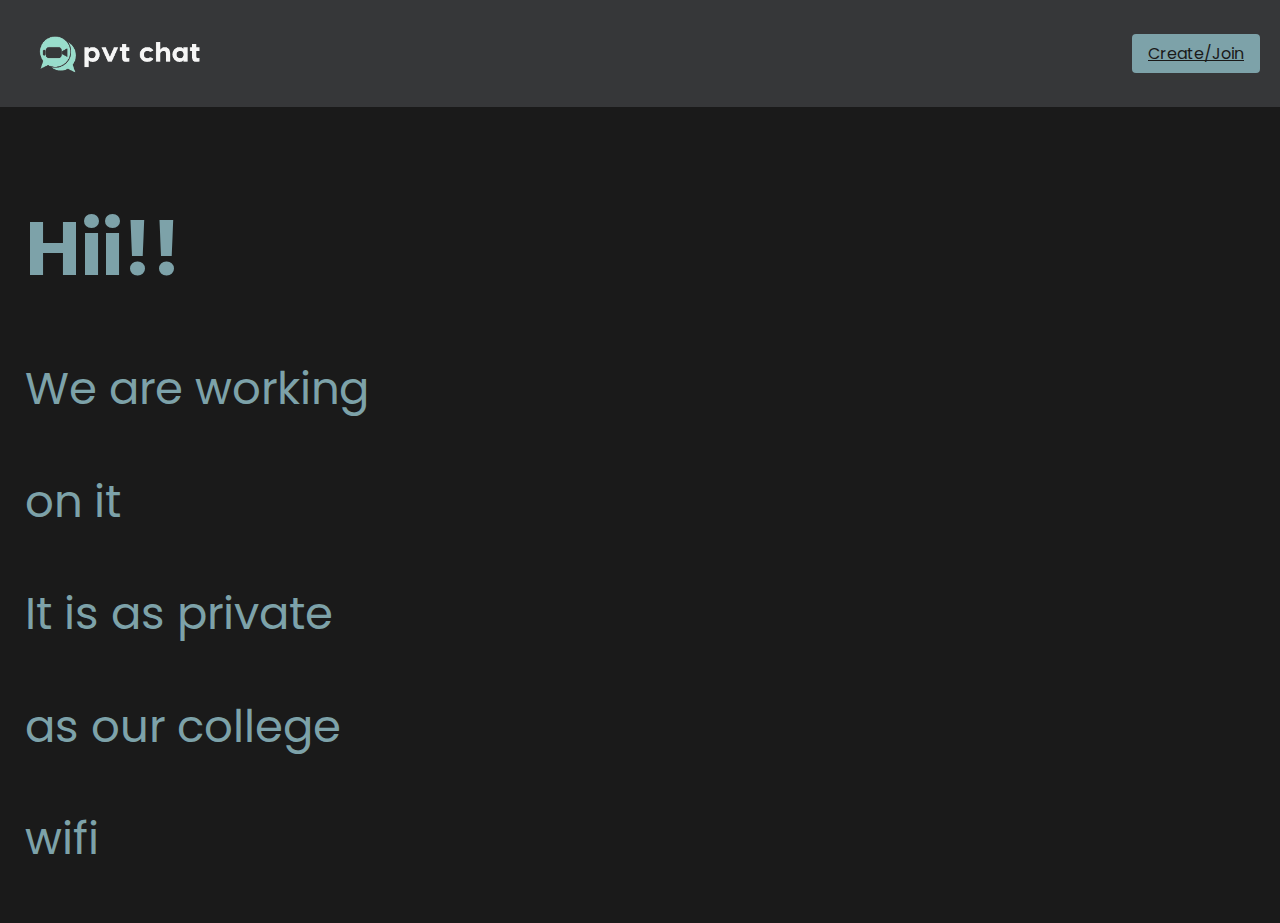
<file: index.html>
<!DOCTYPE html>
<html lang="en">
<head>
  <meta charset="UTF-8">
  <meta name="viewport" content="width=device-width, initial-scale=1.0">
  <title>My Web Page</title>
  <link rel="stylesheet" href="style.css">
</head>
<body>
  <header>
    <div class="logo">
    <img src="logo.png" alt="Logo">
    </div>
    <div class="cta">
      <a href="lobby.html" class="create-join-btn">Create/Join</a>
    </div>
  </header>

  <main>
    <div class="content">
      <div class="text-transition">
        <h1>Hii!!</h1>
        <p>We are working</p>
        <p>on it<p>
        <p>It is as private</p>
        <p>as our college</p>
        <p>wifi</p>
      </div>
  </div>
  </main>

  <footer>
    <div class="bottom-bar"></div>
  </footer>
</body>
</html>
</file>
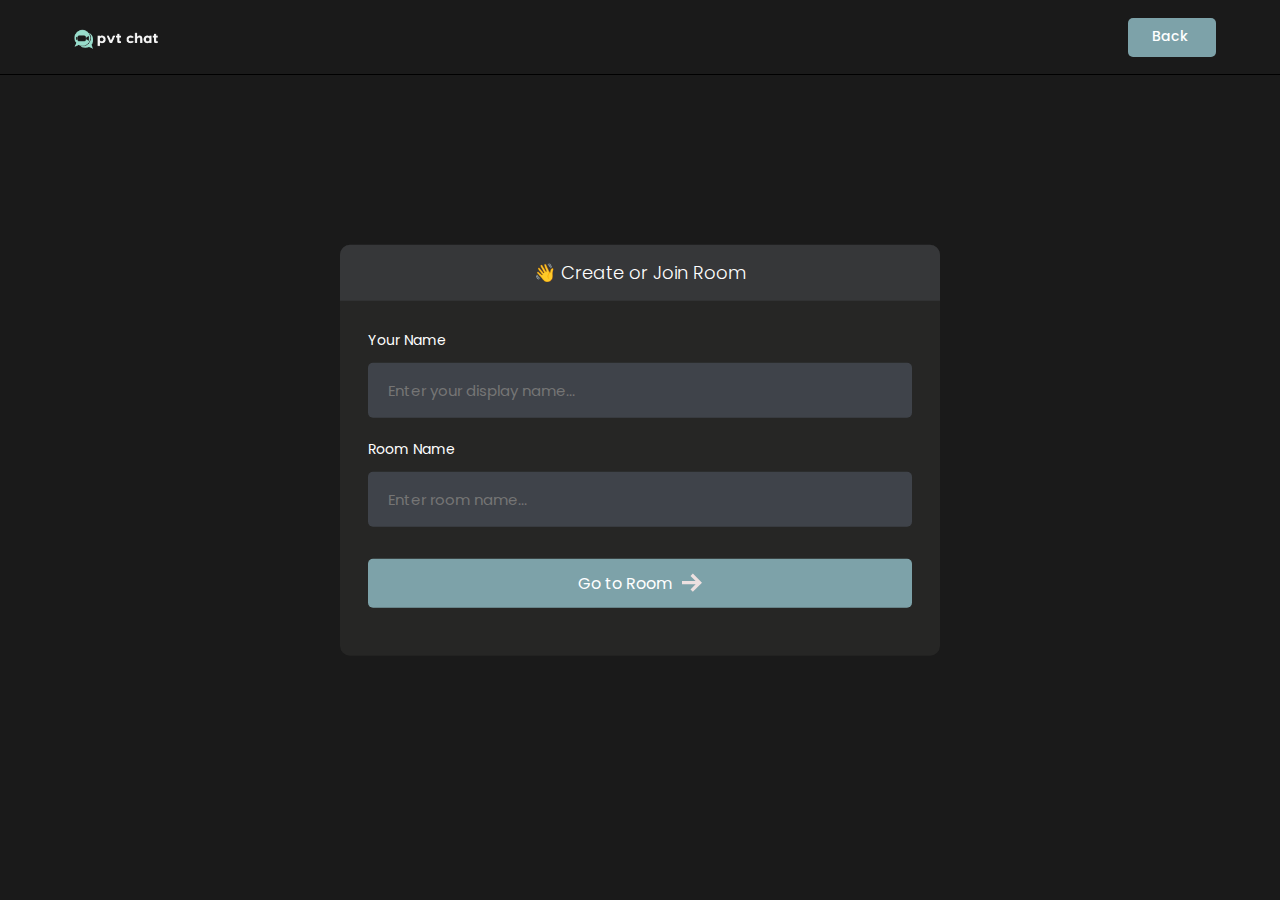
<file: lobby.html>
<!DOCTYPE html>
<html>
<head>
    <meta charset='utf-8'>
    <meta http-equiv='X-UA-Compatible' content='IE=edge'>
    <title>Room</title>
    <meta name='viewport' content='width=device-width, initial-scale=1'>
    <link rel='stylesheet' type='text/css' media='screen' href='styles/main.css'>
    <link rel='stylesheet' type='text/css' media='screen' href='styles/lobby.css'>
</head>
<body>

    <header id="nav">
       <div class="nav--list">
            <a href="lobby.html"/>
                <h3 id="logo">
                    <img src="./images/logo.png" alt="Site Logo">
                    <span></span>
                </h3>
            </a>
       </div>

        <div id="nav__links">
            
            <a class="nav__link" id="create__room__btn" href="index.html">
                Back
               <svg xmlns="http://www.w3.org/2000/svg" width="24" height="24" fill="#ede0e0" viewBox="0 0 24 24"><path d="M12 0c-6.627 0-12 5.373-12 12s5.373 12 12 12 12-5.373 12-12-5.373-12-12-12zm6 13h-5v5h-2v-5h-5v-2h5v-5h2v5h5v2z"/></svg>
            </a>
        </div>
    </header>

    <main id="room__lobby__container">
        
        <div id="form__container">
             <div id="form__container__header">
                 <p>👋 Create or Join Room</p>
             </div>
 
 
            <form id="lobby__form">
 
                 <div class="form__field__wrapper">
                     <label>Your Name</label>
                     <input type="text" name="name" required placeholder="Enter your display name..." />
                 </div>
 
                 <div class="form__field__wrapper">
                     <label>Room Name</label>
                     <input type="text" name="room"  placeholder="Enter room name..." />
                 </div>
 
                 <div class="form__field__wrapper">
                     <button type="submit">Go to Room 
                         <svg xmlns="http://www.w3.org/2000/svg" width="24" height="24" viewBox="0 0 24 24"><path d="M13.025 1l-2.847 2.828 6.176 6.176h-16.354v3.992h16.354l-6.176 6.176 2.847 2.828 10.975-11z"/></svg>
                    </button>
                 </div>
            </form>
        </div>
     </main>
    
</body>
<script type="text/javascript" src="js/lobby.js"></script>
</html>
</file>
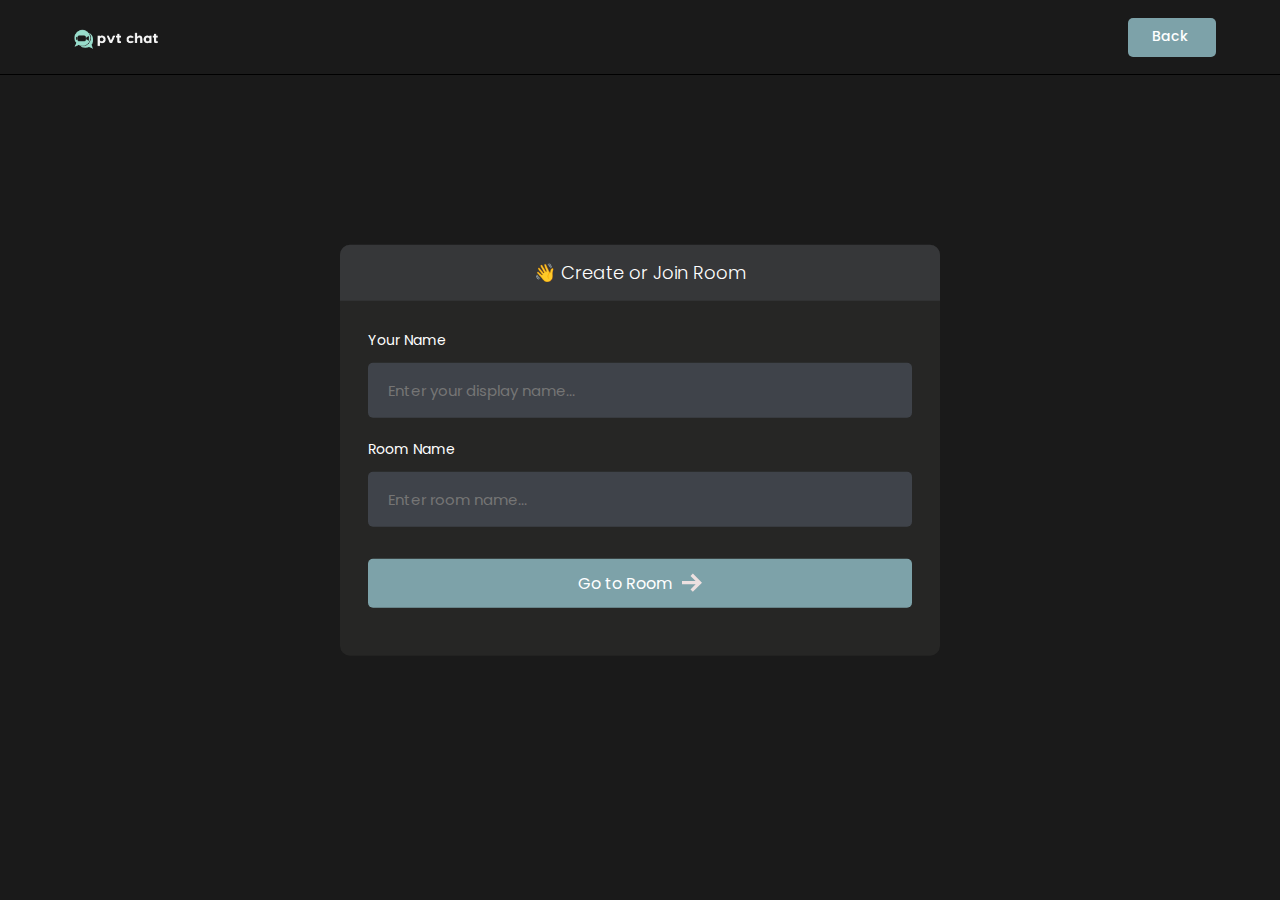
<file: room.html>
<!DOCTYPE html>
<html>
<head>
    <meta charset='utf-8'>
    <meta http-equiv='X-UA-Compatible' content='IE=edge'>
    <title>Room</title>
    <meta name='viewport' content='width=device-width, initial-scale=1'>
    <link rel='stylesheet' type='text/css' media='screen' href='styles/main.css'>

    <link rel='stylesheet' type='text/css' media='screen' href='styles/room.css'>
</head>
<body>

    <header id="nav">
       <div class="nav--list">
            <button id="members__button">
               <svg width="24" height="24" xmlns="http://www.w3.org/2000/svg" fill-rule="evenodd" clip-rule="evenodd"><path d="M24 18v1h-24v-1h24zm0-6v1h-24v-1h24zm0-6v1h-24v-1h24z" fill="#ede0e0"><path d="M24 19h-24v-1h24v1zm0-6h-24v-1h24v1zm0-6h-24v-1h24v1z"/></svg>
            </button>
            <a href="lobby.html"/>
                <h3 id="logo">
                    <img src="./images/logo.png" alt="Site Logo">
                    <span>

                    </span>
                </h3>
            </a>
       </div>

        <div id="nav__links">
            <button id="chat__button"><svg width="24" height="24" xmlns="http://www.w3.org/2000/svg" fill-rule="evenodd" fill="#ede0e0" clip-rule="evenodd"><path d="M24 20h-3v4l-5.333-4h-7.667v-4h2v2h6.333l2.667 2v-2h3v-8.001h-2v-2h4v12.001zm-15.667-6l-5.333 4v-4h-3v-14.001l18 .001v14h-9.667zm-6.333-2h3v2l2.667-2h8.333v-10l-14-.001v10.001z"/></svg></button>
            <!-- <a class="nav__link" href="/">
                Lobby
                <svg xmlns="http://www.w3.org/2000/svg" width="24" height="24" fill="#ede0e0" viewBox="0 0 24 24"><path d="M20 7.093v-5.093h-3v2.093l3 3zm4 5.907l-12-12-12 12h3v10h7v-5h4v5h7v-10h3zm-5 8h-3v-5h-8v5h-3v-10.26l7-6.912 7 6.99v10.182z"/></svg>
            </a> -->
            <a class="nav__link" id="create__room__btn" href="lobby.html">
                Create Room
               <svg xmlns="http://www.w3.org/2000/svg" width="24" height="24" fill="#ede0e0" viewBox="0 0 24 24"><path d="M12 0c-6.627 0-12 5.373-12 12s5.373 12 12 12 12-5.373 12-12-5.373-12-12-12zm6 13h-5v5h-2v-5h-5v-2h5v-5h2v5h5v2z"/></svg>
            </a>
        </div>
    </header>

    <main class="container">
        <div id="room__container">

            <section id="members__container">

            <div id="members__header">
                <p>Participants</p>
                <strong id="members__count">0</strong>
            </div>

            <div id="member__list">
            </div>

            </section>

            <section id="stream__container">

                <div id="stream__box"></div>

                <div id="streams__container"></div>

                <div class="stream__actions">
                    <button id="camera-btn" class="active">
                        <svg xmlns="http://www.w3.org/2000/svg" width="24" height="24" viewBox="0 0 24 24"><path d="M5 4h-3v-1h3v1zm10.93 0l.812 1.219c.743 1.115 1.987 1.781 3.328 1.781h1.93v13h-20v-13h3.93c1.341 0 2.585-.666 3.328-1.781l.812-1.219h5.86zm1.07-2h-8l-1.406 2.109c-.371.557-.995.891-1.664.891h-5.93v17h24v-17h-3.93c-.669 0-1.293-.334-1.664-.891l-1.406-2.109zm-11 8c0-.552-.447-1-1-1s-1 .448-1 1 .447 1 1 1 1-.448 1-1zm7 0c1.654 0 3 1.346 3 3s-1.346 3-3 3-3-1.346-3-3 1.346-3 3-3zm0-2c-2.761 0-5 2.239-5 5s2.239 5 5 5 5-2.239 5-5-2.239-5-5-5z"/></svg>
                    </button>
                    <button id="mic-btn" class="active">
                        <svg xmlns="http://www.w3.org/2000/svg" width="24" height="24" viewBox="0 0 24 24"><path d="M12 2c1.103 0 2 .897 2 2v7c0 1.103-.897 2-2 2s-2-.897-2-2v-7c0-1.103.897-2 2-2zm0-2c-2.209 0-4 1.791-4 4v7c0 2.209 1.791 4 4 4s4-1.791 4-4v-7c0-2.209-1.791-4-4-4zm8 9v2c0 4.418-3.582 8-8 8s-8-3.582-8-8v-2h2v2c0 3.309 2.691 6 6 6s6-2.691 6-6v-2h2zm-7 13v-2h-2v2h-4v2h10v-2h-4z"/></svg>
                    </button>
                    <button id="screen-btn">
                        <svg xmlns="http://www.w3.org/2000/svg" width="24" height="24" viewBox="0 0 24 24"><path d="M0 1v17h24v-17h-24zm22 15h-20v-13h20v13zm-6.599 4l2.599 3h-12l2.599-3h6.802z"/></svg>
                    </button>
                    <button id="leave-btn" style="background-color: #FF5050;">
                        <svg xmlns="http://www.w3.org/2000/svg" width="24" height="24" viewBox="0 0 24 24"><path d="M16 10v-5l8 7-8 7v-5h-8v-4h8zm-16-8v20h14v-2h-12v-16h12v-2h-14z"/></svg>
                    </button>
                </div>

                <button id="join-btn">Join Stream</button>
            </section>

            <section id="messages__container">

                <div id="messages"></div>

                <form id="message__form">
                    <input type="text" name="message" placeholder="Send a message...." />
                </form>

            </section>
        </div>
    </main>
    
</body>
<script type="text/javascript" src="js/AgoraRTC_N-4.11.0.js"></script>
<script type="text/javascript" src="js/agora-rtm-sdk-1.4.4.js"></script>
<script type="text/javascript" src="js/room.js"></script>
<script type="text/javascript" src="js/room_rtm.js"></script>
<script type="text/javascript" src="js/room_rtc.js"></script>
</html>
</file>
<file: style.css>
@import url('https://fonts.googleapis.com/css2?family=Poppins:wght@400;500;600;700;800&display=swap');

* {
  font-family: 'Poppins', sans-serif;
}
body {
    margin: 0;
    font-family:'Poppins',sans-serif;
  }
  
  header {
    background-color:#363739;
    color: white;
    display: flex;
    justify-content: space-between;
    align-items: center;
    padding: 10px 20px;
    
  }
  
  .logo img {
        max-height: 80px;
      }
  
  .create-join-btn {
        padding: 8px 16px;
        border: none;
        outline: none;
        color: #1a1a1a;
        background: #7da2a9;
        cursor: pointer;
        position: relative;
        z-index: 0;
        border-radius: 4px;
    }
    
    .create-join-btn:before {
        content: '';
        background: linear-gradient(45deg, #ff0000, #ff7300, #fffb00, #48ff00, #00ffd5, #002bff, #7a00ff, #ff00c8, #ff0000);
        position: absolute;
        top: -2px;
        left:-2px;
        background-size: 400%;
        z-index: -1;
        filter: blur(5px);
        width: calc(100% + 4px);
        height: calc(100% + 4px);
        animation: glowing 20s linear infinite;
        opacity: 0;
        transition: opacity .3s ease-in-out;
        border-radius: 10px;
    }
    
    .create-join-btn:active {
        color: black
    }
    
    .create-join-btn:active:after {
        background: transparent;
    }
    
    .create-join-btn:hover:before {
        opacity: 1;
    }
    
    .create-join-btn:after {
        z-index: -1;
        content: '';
        position: absolute;
        width: 100%;
        height: 100%;
        background: #7da2a9;
        left: 0;
        top: 0;
        border-radius: 10px;
    }
    .text-transition {
      overflow: hidden;
      white-space: nowrap;
      animation: typewriter 2s steps(40);
    }
    
    @keyframes typewriter {
      from { width: 0; }
      to { width: 100%; }
    }
  .content{
    background-color: #1a1a1a;
    padding-left:25px;
    padding-top: 35px;
    padding-bottom: 5px;
    padding-right: 0px;
    text-align:left center;
    color: #7da2a9;
    font-size: 35px; }
    .content h1{
     font-size: 75px;
     margin-bottom: 50px;
     transition: transform 0.5s ease;}
    .content p {
        font-size: 45px;
        line-height: 1.5;
        transition: transform 0.5s ease;
      }
      
  .content h1:hover,.content p:hover {
        transform: translateY(-10px);
      }
  
  .bottom-bar {
    background-color: black;
    height: 0px;
  }
</file>
<file: styles/main.css>
@import url('https://fonts.googleapis.com/css2?family=Poppins:wght@400;500;600;700;800&display=swap');

* {
  font-family: 'Poppins', sans-serif;
}

/* width */
::-webkit-scrollbar {
  width: 7px;
}

/* Track */
::-webkit-scrollbar-track {
  box-shadow: inset 0 0 5px grey;
  border-radius: 10px;
}

/* Handle */
::-webkit-scrollbar-thumb {
  background: #797a79;
  border-radius: 10px;
}

/* Handle on hover */
::-webkit-scrollbar-thumb:hover {
  background: #7DA2A9;
}

body {
  background-color: #1a1a1a;
  color: #fff;

  font-size: 14px;
  padding: 0;
  margin: 0;
  box-sizing: border-box;
}

p,
a {
  font-weight: 300;
}

.avatar__md {
  height: 40px;
  width: 40px;
  object-fit: cover;
  border-radius: 50%;
}

.avatar__sm {
  height: 30px;
  width: 30px;
  object-fit: cover;
  border-radius: 50%;
}

#nav {
  position: fixed;
  top: 0;
  width: 100%;
  box-sizing: border-box;
  display: flex;
  justify-content: space-between;
  align-items: center;
  border-bottom: 1px solid #000000;
  background-color: #1a1a1a;
  text-decoration: none;
  padding: 16px 5%;
  z-index: 999;
}

#logo {
  display: flex;
  align-items: center;
  gap: 16px;
  font-size: 22px;
  font-weight: 700;
  line-height: 0;
  margin: 0;
  color: #ebe0e0;
}

@media (max-width: 640px) {
  #logo span {
    display: none;
  }
}

#logo img {
  height: 42px;
}

#nav a {
  text-decoration: none;
}

#nav__links {
  display: flex;
  align-items: center;
  column-gap: 2em;
}

.nav__link {
  color: #fff;
  text-decoration: none;
  transition: 1s;
  border-bottom: 2px solid transparent;
  transition: all 0.3s ease-in-out;
  padding-bottom: 1px;
}

@media (max-width: 520px) {
  #nav__links {
    column-gap: 3em;
  }
}

.nav__link:hover {
  color: rgb(230, 228, 228);
  text-decoration: none;
  border-color: #7DA2A9;
}

#create__room__btn {
  display: block;
  background-color: #7DA2A9;
  padding: 8px 24px;
  font-size: 14px;
  font-weight: 500;
  border-radius: 5px;
}

#create__room__btn:hover {
  background-color: #7DA2A9;
}

.nav--list {
  display: flex;
  gap: 1rem;
  align-items: center;
}

#members__button,
#chat__button {
  display: none;
  cursor: pointer;
  background: transparent;
  border: none;
}

#members__button:hover svg > path,
#chat__button:hover svg,
.nav__link:hover svg {
  fill: #7DA2A9;
}

.nav__link svg {
  width: 0;
  height: 0;
}

@media (max-width: 640px) {
  #members__button {
    display: block;
  }

  .nav__link svg {
    width: 1.5rem;
    height: 1.5rem;
  }
  .nav__link,
  #create__room__btn {
    font-size: 0;
    border: none;
  }

  #create__room__btn {
    padding: 0;
    background-color: transparent;
    border-radius: 50%;
  }

  #create__room__btn:hover {
    background-color: transparent;
  }
}
</file>
<file: styles/lobby.css>
#form__container {
  width: 90%;
  max-width: 600px;
  border-radius: 10px;
  background-color: #262625;
  position: fixed;
  top: 50%;
  left: 50%;
  transform: translate(-50%, -50%);
}

#lobby__form {
  padding: 2em;
}

#form__container__header {
  border-radius: 10px 10px 0 0;
  padding: 10px;
  text-align: center;
  background-color: #363739;
  margin: 0;
  font-size: 18px;
  font-size: 300;
  line-height: 0;
}

.form__field__wrapper {
  width: 100%;
  box-sizing: border-box;
  margin-bottom: 20px;
}

.form__field__wrapper label {
  font-size: 14px;
  line-height: 1.7em;
  margin-bottom: 10px;
  display: block;
}

.form__field__wrapper input {
  box-sizing: border-box;
  color: #fff;
  width: 100%;
  margin: 0;
  border: none;
  border-radius: 5px;
  padding: 16px 20px;
  font-size: 15px;
  background-color: #3f434a;
}

.form__field__wrapper button[type='submit'] {
  margin-top: 32px;
  cursor: pointer;
  background-color: #7DA2A9;
  border: none;
  color: #fff;
  font-size: 16px;
  width: 100%;
  display: flex;
  align-items: center;
  justify-content: center;
  padding: 12px;
  border-radius: 5px;
  gap: 10px;
}

.form__field__wrapper button[type='submit'] svg {
  fill: #ede0e0;
  width: 20px;
}

#avatar__selection {
  margin-reight: 10px;
  display: flex;
  gap: 1em;
}

.avatar__option {
  height: 50px;
  width: 50px;
  border-radius: 50%;
  cursor: pointer;
  transition: 0.3s;
  border: 2px solid #797a79;
}

.avatar__option__selected {
  border: 3px solid #7DA2A9;
}
</file>
<file: styles/room.css>
.container {
  margin-top: 74px;
  height: clac(100vh - 74px);
  width: 100%;
  position: relative;
}

#room__container {
  position: relative;
  display: flex;
  gap: 3rem;
}

#members__container {
  background-color: #262625;
  border-right: 1px solid #797a79;
  overflow-y: auto;
  width: 90%;
  max-width: 250px;
  position: fixed;
  height: 100%;
  z-index: 999;
}

#members__count {
  background-color: #1d1d1c;
  padding: 7px 15px;
  font-size: 14px;
  font-weight: 600;
  border-radius: 5px;
}

#members__header {
  display: flex;
  justify-content: space-around;
  align-items: center;
  padding: 0 1rem;
  position: fixed;
  font-size: 18px;
  background-color: #323143;
  width: 218px;
}

#member__list {
  display: flex;
  flex-direction: column;
  gap: 1rem;
  padding-top: 5rem;
  padding-bottom: 6.5rem;
}

.members__list::-webkit-scrollbar {
  height: 14px;
}

.member__wrapper {
  display: flex;
  align-items: center;
  column-gap: 10px;
  padding-left: 1em;
}

.green__icon {
  display: block;
  height: 8px;
  width: 8px;
  border-radius: 50%;
  background-color: #2aca3e;
}

.member_name{
  font-size: 14px;
  line-height: 0;
}

#messages__container {
  height: calc(100vh - 85px);
  background-color: #262625;
  right: 0;
  position: absolute;
  width: 100%;
  max-width: 25rem;
  overflow-y: auto;
  border-left: 1px solid #111;
}

#messages {
  width: 100%;
  height: 100%;
  overflow-y: auto;
}

.message__wrapper:last-child {
  margin-bottom: 6.5rem;
}

.message__wrapper {
  display: flex;
  gap: 10px;
  margin: 1em;
}

.message__body {
  background-color: #363739;
  border-radius: 10px;
  padding: 10px 15px;
  width: fit-content;
  max-width: 900px;
}

.message__body strong {
  font-weight: 600;
  color: #ede0e0;
}

.message__body__bot{
  padding: 0 20px;
  max-width: 900px;
  color: #bdbdbd;
}


.message__author {
  margin-right: 10px;
  color: #2aca3e!important;

}

.message__author__bot {
  margin-right: 10px;
  color: #7DA2A9!important;

}

.message__text {
  margin: 0;
}

#message__form {
  width: 23.2rem;
  position: fixed;
  bottom: 0;
  display: block;
  background-color: #1a1a1a;
  padding: 1em;
}

#message__form input {
  color: #fff;
  width: 100%;
  border: none;
  border-radius: 5px;
  padding: 18px;
  font-size: 14px;
  box-sizing: border-box;
  background-color: #3f434a;
}

#message__form input:focus {
  outline: none;
}

#message__form input::placeholder {
  color: #707575;
}

#stream__container {
  justify-self: center;
  width: calc(100% - 40.7rem);
  position: fixed;
  left: 15.7rem;
  top: clac(100vh - 72px);
  overflow-y: auto;
  height: 100%;
}

#stream__box{
  background-color: #3f434a;
  height: 60vh;
  display: none;
}

#stream__box .video__container{
  border: 2px solid #000;
  border-radius: 0;
  height: 100%!important;
  width:100%!important;

  background-size: 300px;
}

#stream__box video{
  border-radius: 0;
}

#streams__container{
  display: flex;
  flex-wrap: wrap;
  gap: 2em;
  justify-content: center;
  align-items: center;
  margin-top: 25px;
  margin-bottom: 225px;
}

.video__container{
  display: flex;
  justify-content: center;
  align-items: center;
  border:2px solid #7DA2A9;
  border-radius: 50%;
  cursor: pointer;
  overflow: hidden;
  height: 300px;
  width: 300px;

  background-image: url("/images/logo.png");
  background-repeat: no-repeat;
  background-position: center;
  background-size: 75px;
}

.video-player{
  height: 100%;
  width: 100%;
}

.video-player video{
  border-radius: 50%;
}

@media (max-width: 1400px) {
  .video__container{
    height: 200px;
    width: 200px;
  }
}

@media (max-width: 1200px) {
  #members__container {
    display: none;
  }

  #members__button {
    display: block;
  }

  #stream__container {
    width: calc(100% - 25rem);
    left: 0;
  }
}

@media (max-width: 980px) {
  #stream__container {
    width: calc(100% - 20rem);
    left: 0;
  }
  #messages__container {
    max-width: 20rem;
  }

  #message__form {
    width: 18.2rem;
  }
}

@media (max-width: 768px) {
  #stream__container {
    width: 100%;
  }

  .video__container{
    height: 100px;
    width: 100px;
  }

  #messages__container {
    display: none;
  }

  #chat__button {
    display: block;
  }
}

#stream__box {
  position: relative;
}

.stream__focus {
  width: 100%;
  height: 100%;
}

.stream__focus iframe {
  width: 100%;
  height: 100%;
}

.stream__actions {
  position: fixed;
  bottom: 1rem;
  border-radius: 8px;
  background-color: #1a1a1a60;
  padding: 1rem;
  left: 50%;
  display: none;
  gap: 1rem;
  transform: translateX(-50%);
}

.stream__actions a,
.stream__actions button {
  cursor: pointer;
  background-color: #262625;
  color: #fff;
  border: none;
  display: flex;
  align-items: center;
  justify-content: center;
  padding: 0.5rem 1rem;
  border-radius: 5px;
  transition: all 0.2s ease-in-out;
}

.stream__actions a svg,
.stream__actions button svg {
  width: 1.5rem;
  height: 1.5rem;
  fill: #ede0e0;
}

.stream__actions a.active,
.stream__actions button.active,
.stream__actions a:hover,
.stream__actions button:hover {
  background-color: #7DA2A9;
}

#join-btn{
  background-color: #7DA2A9;
  font-size: 18px;
  padding: 25px 50px;
  border: none;
  color:#fff;

  position: fixed;
  bottom: 1rem;
  border-radius: 8px;
  left:50%;
  transform: translateX(-50%);
  cursor: pointer;
}
</file>
